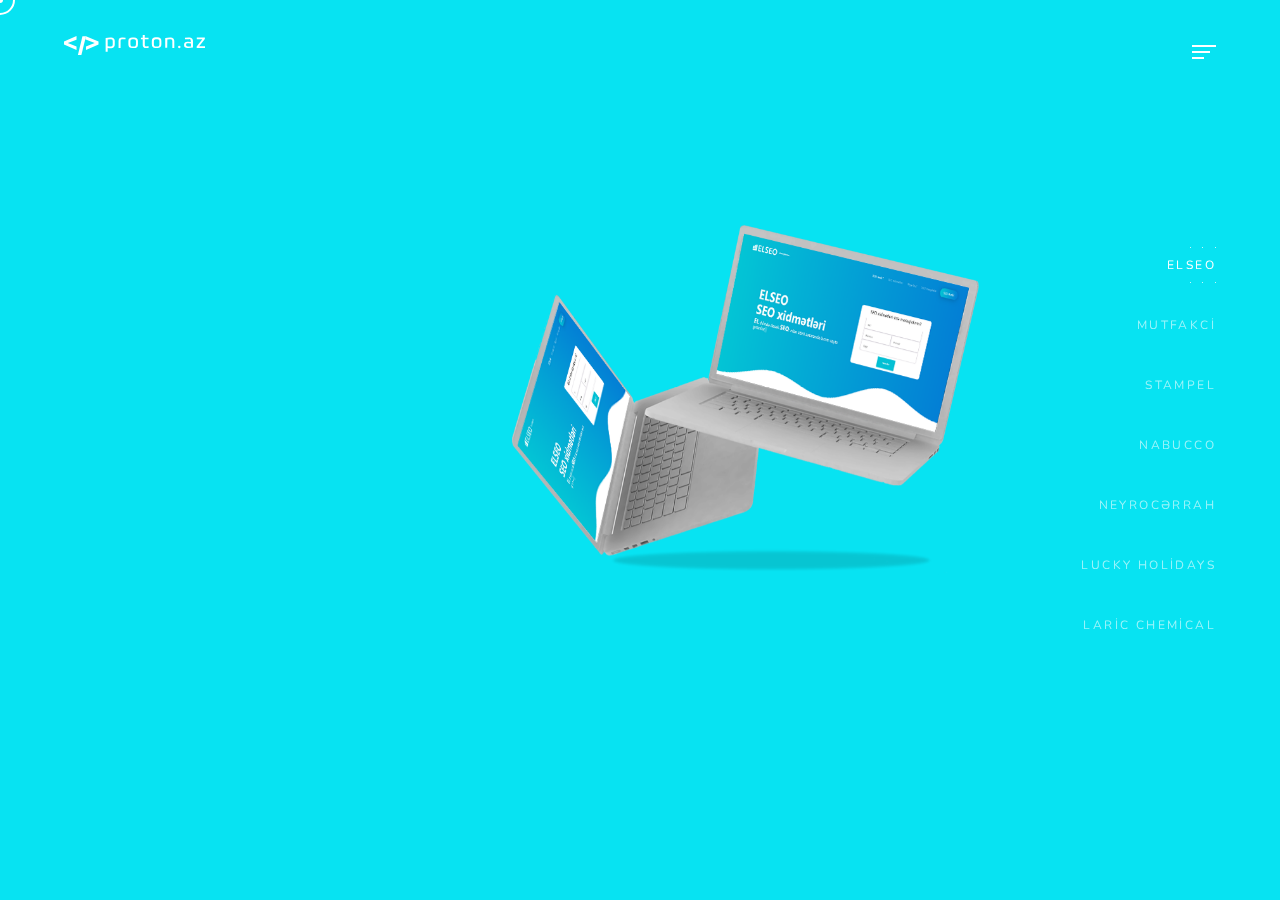
<file: portfolio.html>
<!doctype html>
<html lang="az">
 <meta http-equiv="content-type" content="text/html;charset=UTF-8" /><!-- /Added by HTTrack -->
<head>

<meta charset="UTF-8">
<meta name="viewport" content="width=device-width, user-scalable=no, initial-scale=1.0, maximum-scale=1.0, minimum-scale=1.0">
<meta http-equiv="X-UA-Compatible" content="ie=edge">
<meta name="keywords" content="">
<meta name="description" content="Veb saytlarin yaradilmasi işində təcrübəli komandamızla birlikdə keyfiyyətli sayt hazirlanmasi xidmətini təqdim edirik. Saytlarin Sifarisi Proton.az.">
<meta name="google-site-verification" content="y9ZUhrgAlOfZXvvA_CtsfRyqdGsWeEeKZbGYreh8hP4" />
<link rel="icon" type="image/png" sizes="16x16" href="assets/img/proton-logo.ico">
<title>Potfolio</title>

<link rel="stylesheet" href="assets/css/plugina11d.css?v=10.1">
<link rel="stylesheet" href="assets/css/plugin/jquery.pagepiling.mina11d.css?v=10.1">
<link rel="stylesheet" href="assets/css/plugin/alla11d.css?v=10.1">

<link rel="stylesheet" href="assets/css/maina11d.css?v=10.1">
<link rel="stylesheet" href="assets/css/responsivea11d.css?v=10.1">

</head>
<body class="work">

<header class=" navbar page-header-alpha menu-right topmenu-right background-menu">
<button class="navbar-toggler site-menu-icon" id="navMenuIcon">
<span class="menu-icon menu-icon-random">
<span class="bars">
<span class="bar1"></span>
<span class="bar2"></span>
<span class="bar3"></span>
<span>
</span>
</button>
<a class="navbar-brand" href="#">
<span class="logo cursor-link">
<img class="light-logo" src="assets/img/proton-logo.svg" alt="Logo">
</span>
</a>
<div class="all-menu-wrapper" id="navbarMenu">
<nav class="navbar-mainmenu">
<ul class="navbar-nav mr-auto mr-auto-my">
<li class="nav-item  active">
<a class="nav-link" href="#">Ana Səhifə
<span class="sr-only">(current)</span>
</a>
</li>
<li class="nav-item" data-menuanchor="about">
<a class="nav-link" href="#">Haqqımızda</a>
</li>
<li class="nav-item" data-menuanchor="services">
<a class="nav-link" href="#">Xidmətlər</a>
</li>
<li class="nav-item" data-menuanchor="blog">
<a class="nav-link" href="#">Blog</a>
</li>
<li class="nav-item ">
<a class="nav-link" href="#">Portfolio</a>
</li>
</ul>
</nav>
</div>
</header> 

<nav class="work-nav">
<div class="table">
<div class="valign">
<a class="item-menu  active " data-menuanchor="page0" href="">
<span class="text">Elseo</span></a>
<a class="item-menu " data-menuanchor="page1" href="">
<span class="text">Mutfakci</span></a>
<a class="item-menu " data-menuanchor="page2" href="">
<span class="text">Stampel</span></a>
<a class="item-menu " data-menuanchor="page3" href="">
<span class="text">Nabucco</span></a>
 <a class="item-menu " data-menuanchor="page4" href="">
<span class="text">Neyrocərrah</span></a>
<a class="item-menu " data-menuanchor="page5" href="">
<span class="text">Lucky Holidays</span></a>
<a class="item-menu " data-menuanchor="page6" href="">
<span class="text">Laric Chemical</span></a>
</div>










</div>
</nav>

<div class="pagepiling">

<div class="pp-section work-1">
<div class="layer">

<div class="prx bg-work" id="--1" style='background:#07e3f2;'>

<img class="img-obj" src="assets/img/works/elseo%20(1).png">
</div>
</div>
<div class="container">
<div class="row">
<div class="col-md-8">
<div class="title-work animated fadeInUp delay-0.5s">
<a href="#">
<h3 id="zoom-fade">Elseo</h3>
<p class="sub">Veb-dizayn ve kodlaşdırma</p>
<h4 class="btn-detail">Ətraflı</h4>
</a>
</div>
</div>
</div>
</div>
</div>
<div class="pp-section work-1">
<div class="layer">

<div class="prx bg-work" id="--1" style='background:#400a0a;'>

<img class="img-obj" src="assets/img/works/mutfakci.png">
</div>
</div>
<div class="container">
<div class="row">
<div class="col-md-8">
<div class="title-work animated fadeInUp delay-0.5s">
<a href="#">
<h3 id="zoom-fade">Mutfakci</h3>
<p class="sub">Veb-dizayn ve kodlaşdırma</p>
<h4 class="btn-detail">Ətraflı</h4>
</a>
</div>
</div>
</div>
</div>
</div>
<div class="pp-section work-1">
<div class="layer">

<div class="prx bg-work" id="--1" style='background:#15826d;'>

<img class="img-obj" src="assets/img/works/stampel.png">
</div>
</div>
<div class="container">
<div class="row">
<div class="col-md-8">
<div class="title-work animated fadeInUp delay-0.5s">
<a href="#">
<h3 id="zoom-fade">Stampel</h3>
<p class="sub">Veb-dizayn ve kodlaşdırma</p>
<h4 class="btn-detail">Ətraflı</h4>
</a>
</div>
</div>
</div>
</div>
</div>
<div class="pp-section work-1">
<div class="layer">

<div class="prx bg-work" id="--1" style='background:#b43761;'>

<img class="img-obj" src="assets/img/works/nabucco.png">
</div>
</div>
<div class="container">
<div class="row">
<div class="col-md-8">
<div class="title-work animated fadeInUp delay-0.5s">
<a href="#">
<h3 id="zoom-fade">Nabucco</h3>
<p class="sub">Veb-dizayn ve kodlaşdırma</p>
<h4 class="btn-detail">Ətraflı</h4>
</a>
</div>
</div>
</div>
</div>
</div>
<div class="pp-section work-1">
<div class="layer">

<div class="prx bg-work" id="--1" style='background:#72644a;'>

<img class="img-obj" src="assets/img/works/neyrocerrah.png">
</div>
</div>
<div class="container">
<div class="row">
<div class="col-md-8">
<div class="title-work animated fadeInUp delay-0.5s">
<a href="#">
<h3 id="zoom-fade">Neyrocərrah</h3>
<p class="sub">Veb-dizayn ve kodlaşdırma</p>
<h4 class="btn-detail">Ətraflı</h4>
</a>
</div>
</div>
</div>
</div>
</div>
<div class="pp-section work-1">
<div class="layer">

<div class="prx bg-work" id="--1" style='background:#fc8410;'>

<img class="img-obj" src="assets/img/works/lucky-holidays.png">
</div>
</div>
<div class="container">
<div class="row">
<div class="col-md-8">
<div class="title-work animated fadeInUp delay-0.5s">
<a href="#">
<h3 id="zoom-fade">Lucky Holidays</h3>
<p class="sub">Veb-dizayn ve kodlaşdırma</p>
<h4 class="btn-detail">Ətraflı</h4>
</a>
</div>
</div>
</div>
</div>
</div>
<div class="pp-section work-1">
<div class="layer">

<div class="prx bg-work" id="--1" style='background:#a40249;'>

<img class="img-obj" src="assets/img/works/Group%203.png">
</div>
</div>
<div class="container">
<div class="row">
<div class="col-md-8">
<div class="title-work animated fadeInUp delay-0.5s">
<a href="#">
<h3 id="zoom-fade">Laric Chemical</h3>
<p class="sub">Veb-dizayn ve kodlaşdırma</p>
<h4 class="btn-detail">Ətraflı</h4>
</a>
</div>
</div>
</div>
</div>
</div>
</div>

<div class="social">
<ul>
</ul>
</div>

<div class="cursor cursor-shadow"></div>
<div class="cursor cursor-dot"></div>


<script src="assets/plugins/jquery/js/jquery-3.3.1.min.js" type="12e65305ef2193e09d453c46-text/javascript"></script>
<script src="assets/plugins/bootstrap/js/bootstrap.min.js" type="12e65305ef2193e09d453c46-text/javascript"></script>
<script src="assets/plugins/bootstrap/js/popper.min.js" type="12e65305ef2193e09d453c46-text/javascript"></script>

<script src="assets/plugins/work/plugin-work.js" type="12e65305ef2193e09d453c46-text/javascript"></script>
<script src="assets/plugins/work/work.js" type="12e65305ef2193e09d453c46-text/javascript"></script>
<script src="assets/js/app/vendor/all.js" type="12e65305ef2193e09d453c46-text/javascript"></script>
<script src="assets/js/app/script.js" type="12e65305ef2193e09d453c46-text/javascript"></script>
<script src="assets/js/app/custom.js" type="12e65305ef2193e09d453c46-text/javascript"></script>
<script type="12e65305ef2193e09d453c46-text/javascript">
        var jump = 0;
        var t_height = parseInt($('.work-nav .table').css('height').replace('px', ''));
        var v_height = parseInt($('.work-nav .valign').css('height').replace('px', ''));
        var jumps = parseInt(v_height / t_height);
        var valign = $('.work-nav .valign');


        if (jumps >= 1) {
            $(".work-nav .next").show();
        }
        $(".work-nav .prev").hide();


        $(".work-nav .next").click(function() {
            var top_y = parseInt(valign.css('top').replace('px', ''));

            if (jump < jumps) {
                jump++;
                var top_anim = {
                    'top': -jump * t_height
                };
                valign.animate(top_anim, 500);
            }

            if (jump == jumps) {
                $(".work-nav .next").hide();
            }

            if (jump <= jumps && jumps >= 1) {
                $(".work-nav .prev").show();
            }

            valign.children()[jump * 7].click();
        });

        $(".work-nav .prev").click(function() {
            var top_y = parseInt(valign.css('top').replace('px', ''));

            if (jump > 0) {
                jump--;
                var top_anim = {
                    'top': -jump * t_height
                };
                valign.animate(top_anim, 500);
            }

            if (jump == 0) {
                $(".work-nav .prev").hide();
            }
            if (jump >= 0 && jumps >= 1) {
                $(".work-nav .next").show();
            }

            valign.children()[jump * 7].click();

        });
    </script>

<noscript><iframe src="https://www.googletagmanager.com/ns.html?id=GTM-WG7VDXR"
    height="0" width="0" style="display:none;visibility:hidden"></iframe></noscript>

<script src="cdn-cgi/scripts/7d0fa10a/cloudflare-static/rocket-loader.min.js" data-cf-settings="12e65305ef2193e09d453c46-|49" defer=""></script></body>
</html>
</file>
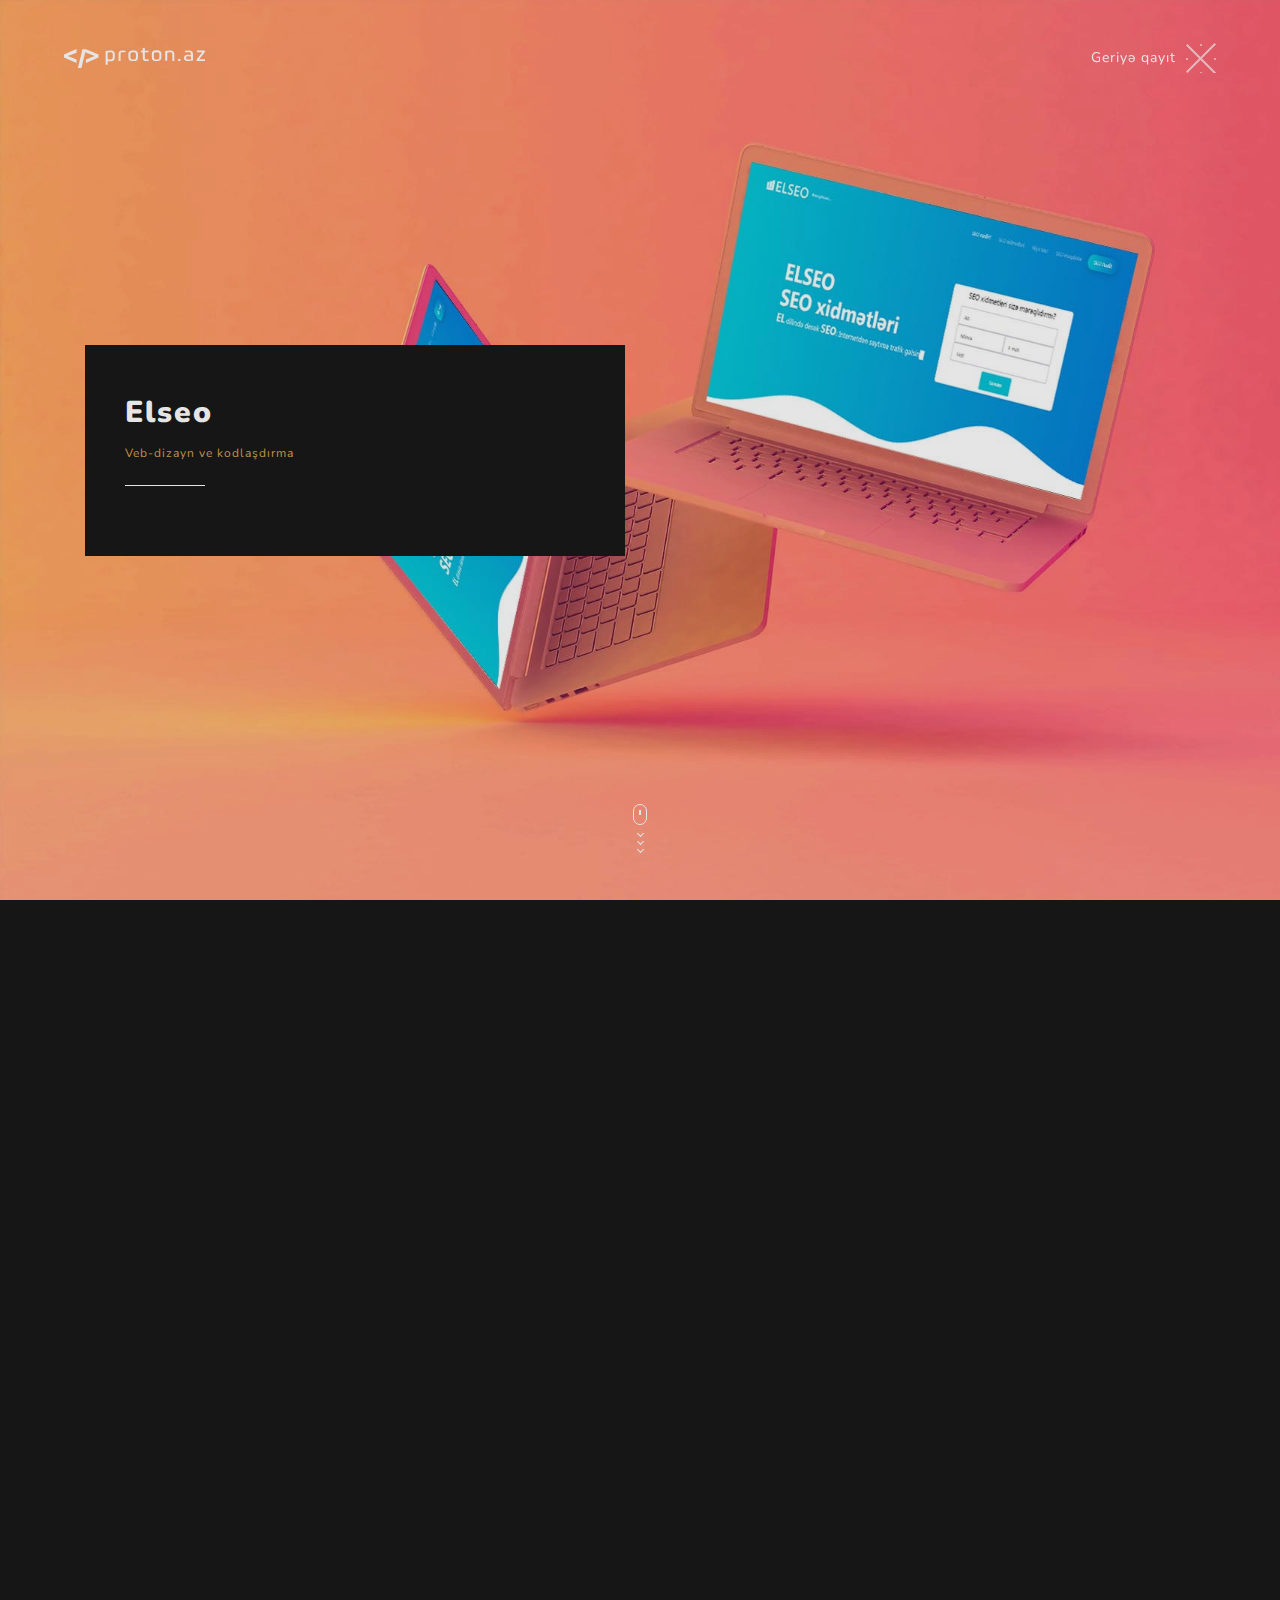
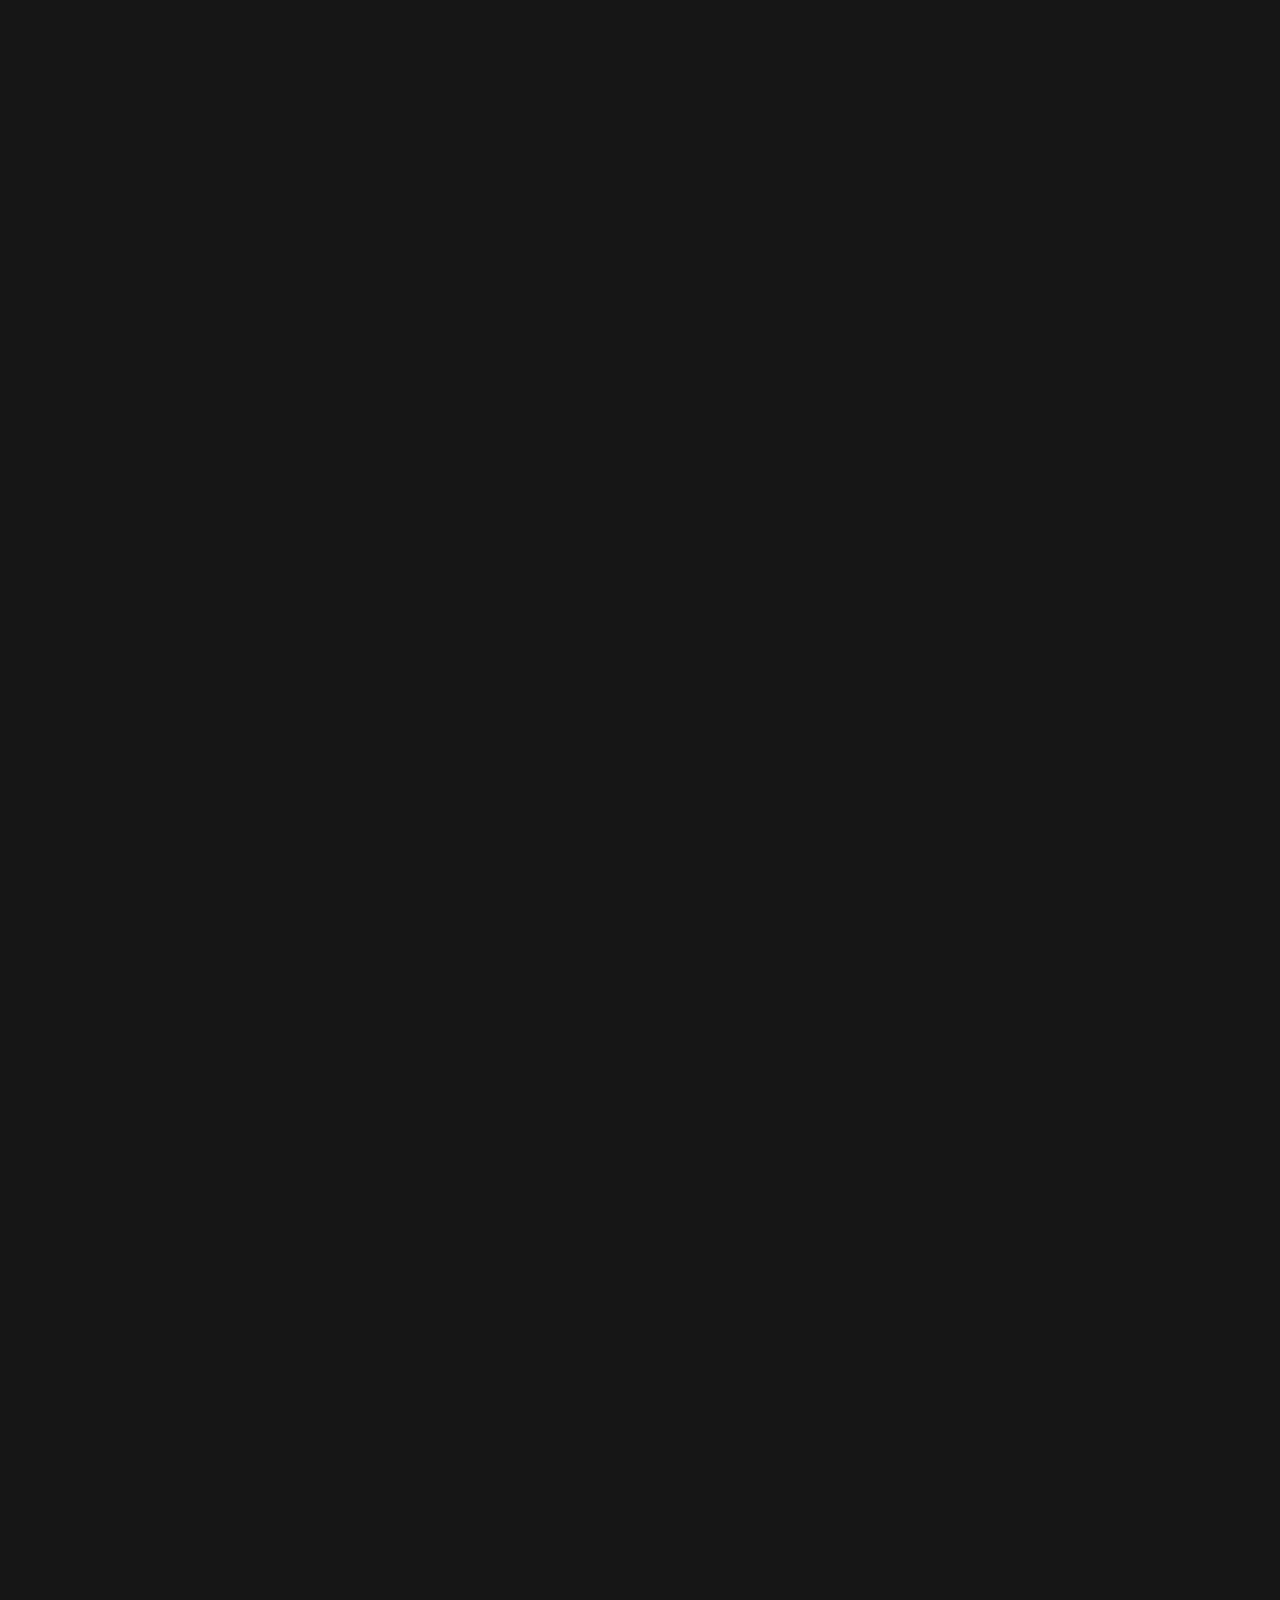
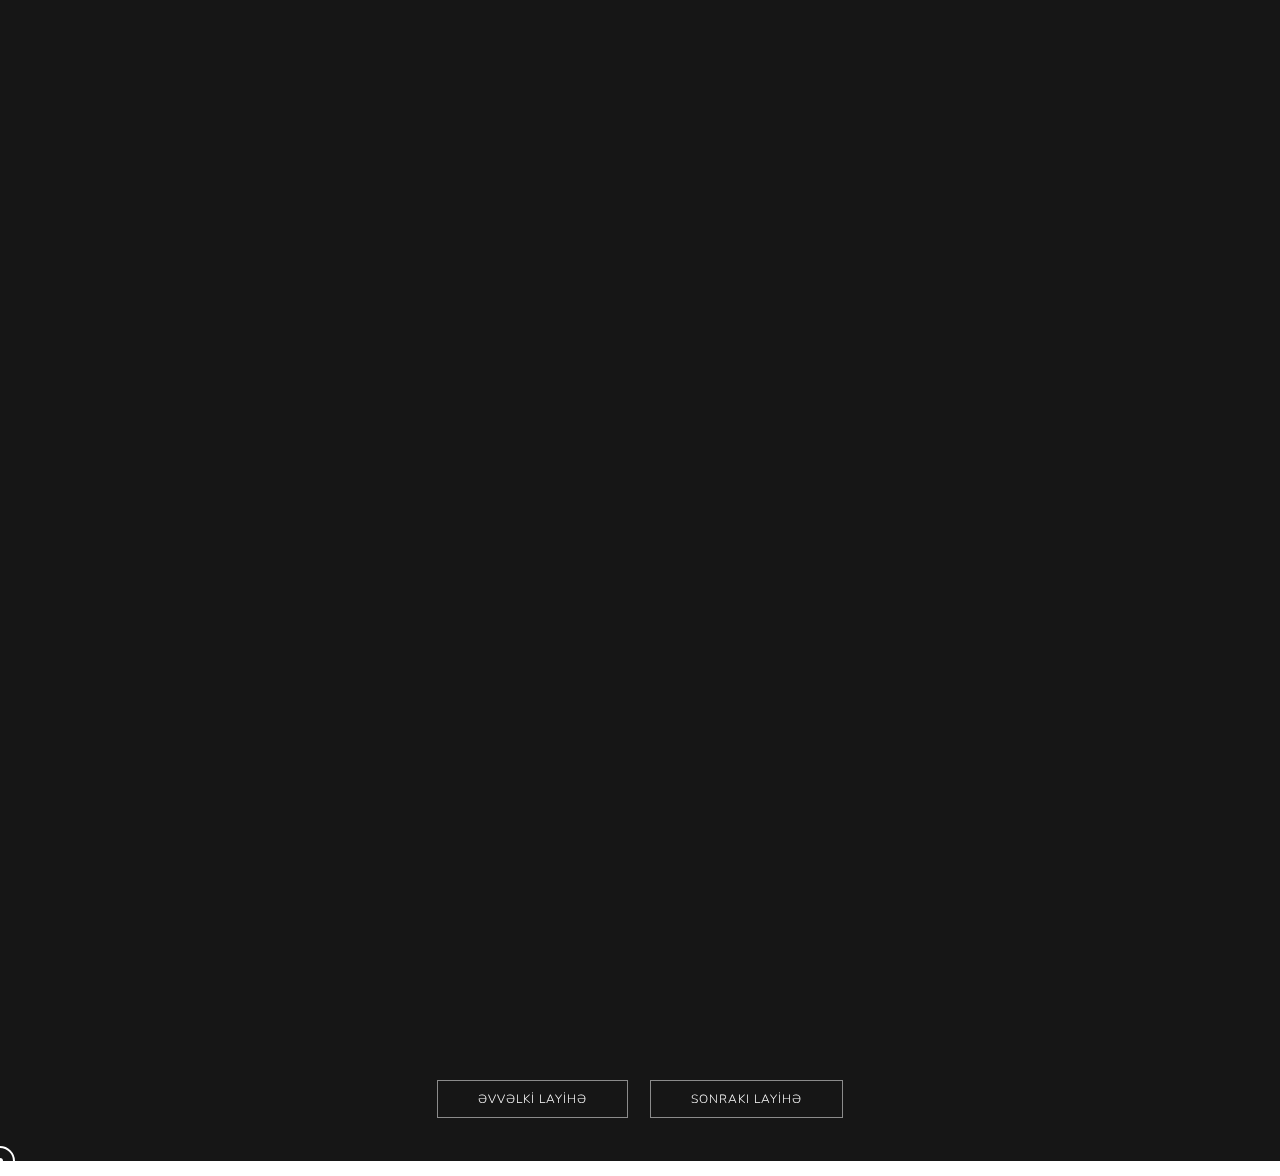
<file: portfolio/portfolio-other.html>
<!DOCTYPE html>
<html lang="az">
  <meta
    http-equiv="content-type"
    content="text/html;charset=UTF-8"
  />
  <head>
    <meta charset="utf-8" />
    <meta
      content="width=device-width, initial-scale=1, shrink-to-fit=no"
      name="viewport"
    />
    <meta
      name="description"
      content="Veb saytlarin yaradilmasi işində təcrübəli komandamızla birlikdə keyfiyyətli sayt hazirlanmasi xidmətini təqdim edirik. Saytlarin Sifarisi Proton.az."
    />
    <meta
      name="google-site-verification"
      content="y9ZUhrgAlOfZXvvA_CtsfRyqdGsWeEeKZbGYreh8hP4"
    />

    <link href="../assets/css/plugin.css" rel="stylesheet" />

    <link href="../assets/css/work-detailb06a.css?v=4.5" rel="stylesheet" />

    <link href="../assets/css/responsive.css" rel="stylesheet" />
    <title>Elseo | Ətraflı</title>
    <link
      rel="icon"
      type="image/png"
      sizes="16x16"
      href="../assets/img/proton-logo.ico"
    />
  </head>
  <body class="work-detail">
    <div class="preloader">
      <img src="../assets/img/preloaderc619.svg?v=1.0" alt="" />
    </div>

    <div
      class="main-detail-bg work-img-1"
      style="background: url(../assets/img/works/elseo.jpg)"
    >
      <a href="#">
        <div id="mouse-scroll">
          <div class="mouse">
            <div class="mouse-in"></div>
          </div>
          <div>
            <span class="down-arrow-1"></span>
            <span class="down-arrow-2"></span>
            <span class="down-arrow-3"></span>
          </div>
        </div>
      </a>
    </div>

    <div class="table">
      <div class="valign">
        <div class="container">
          <div class="row">
            <div class="col-md-6">
              <div class="title-work-detail">
                <h2>Elseo</h2>
                <p class="project">Veb-dizayn ve kodlaşdırma</p>
                <div class="dash"></div>
                <p></p>
              </div>
            </div>
          </div>
        </div>
      </div>
    </div>

    <div class="bg-main mt-full">
      <div class="container">
        <div class="row">
          <div class="col-12 text-center">
            <div class="web-detail">
              <div
                class="image-work multi"
                data-aos-once="true"
                data-aos="fade-up"
              >
                <div class="img-1">
                  <img
                    class="img-fluid js-tilt"
                    src="../assets/img/work-detail/elseo-1.1c619.jpg?v=1.0"
                    alt=""
                  />
                </div>
                <div class="img-2">
                  <img
                    class="img-fluid js-tilt"
                    src="../assets/img/work-detail/elseo-1.2c619.jpg?v=1.0"
                    alt=""
                  />
                </div>
              </div>
              <div class="m-each" data-aos-once="true" data-aos="fade-up">
                <a href="https://elseo.az/" class="btn-link">Sayta Keçid</a>
              </div>
              <div
                class="image-work multi"
                data-aos-once="true"
                data-aos="fade-up"
              >
                <div class="img-1">
                  <img
                    class="img-fluid js-tilt"
                    src="../assets/img/work-detail/elseo-1.3.jpg"
                    alt="3"
                  />
                </div>
                <div class="img-2">
                  <img
                    class="img-fluid js-tilt"
                    src="../assets/img/work-detail/elseo-1.4.jpg"
                    alt=""
                  />
                </div>
              </div>
              <div
                class="image-work multi"
                data-aos-once="true"
                data-aos="fade-up"
              >
                <div class="img-1">
                  <img
                    class="img-fluid js-tilt"
                    src="../assets/img/work-detail/elseo-1.5.jpg"
                    alt=""
                  />
                </div>
                <div class="img-2">
                  <img
                    class="img-fluid js-tilt"
                    src="../assets/img/work-detail/elseo-1.6.jpg"
                    alt=""
                  />
                </div>
              </div>
            </div>

            <ul class="prev-nex-btn">
              <li>
                <a href="#" class="btn-link">Əvvəlki Layihə</a>
              </li>
              <li>
                <a href="#" class="btn-link">Sonrakı Layihə</a>
              </li>
            </ul>
          </div>
        </div>
      </div>
    </div>

    <div class="btn-back">
      <a class="txt" href="#">Geriyə qayıt</a>
      <span>
        <a href="#">
          <img src="../assets/img/work-detail/back.png" alt="" />
        </a>
      </span>
    </div>

    <div class="btn-logo">
      <span>
        <a href="#">
          <img src="../assets/img/proton-logo.svg" alt="Proton" />
        </a>
      </span>
    </div>

    <div class="cursor cursor-shadow"></div>
    <div class="cursor cursor-dot"></div>

    <script
      src="../assets/plugins/jquery/js/jquery-3.3.1.min.js"
      type="c80ba8cd58c25c2eda276da2-text/javascript"
    ></script>

    <script
      src="../assets/js/app/plugin.js"
      type="c80ba8cd58c25c2eda276da2-text/javascript"
    ></script>
    <script
      src="../assets/plugins/tiltjs/vanilla-tilt.min.js"
      type="c80ba8cd58c25c2eda276da2-text/javascript"
    ></script>
    <script type="c80ba8cd58c25c2eda276da2-text/javascript">
      AOS.init();
      $("a").addClass("cursor-link");
      $(window).mousemove(function(e) {
      	$(".cursor").css({
      		left: e.pageX,
      		top: e.pageY
      	})
      })
      $(".cursor-link").on("mouseenter", function() {
      	$('.cursor').addClass("active")
      }).on("mouseleave", function() {
      	$('.cursor').removeClass("active")
      })
      //loader
      $("#loader").fakeLoader({

      	timeToHide: 1, //Time in milliseconds for fakeLoader disappear

      	zIndex: "999", //Default zIndex

      	spinner: "spinner3", //Options: 'spinner1', 'spinner2', 'spinner3', 'spinner4', 'spinner5', 'spinner6', 'spinner7'

      	bgColor: "#111", //Hex, RGB or RGBA colors

      	imagePath: "" //If you want can you insert your custom image

      });
      if($(window).width() > 576) {
        		VanillaTilt.init(document.querySelectorAll(".js-tilt"), {
        			max: 10,
        			speed: 1000,
        		});
      }
      $(window).on('load', function () {
                $('.preloader img').fadeOut();
                $('.preloader').delay(400).fadeOut();
            });
    </script>
    <script
      src="../cdn-cgi/scripts/7d0fa10a/cloudflare-static/rocket-loader.min.js"
      data-cf-settings="c80ba8cd58c25c2eda276da2-|49"
      defer=""
    ></script>
  </body>
</html>
</file>
<file: assets/css/maina11d.css>
@import "https://fonts.googleapis.com/css?family=Nunito";
@import "https://fonts.googleapis.com/css?family=Poppins:400,500,600,700,900";

.text-black {
    color: #1d1d1d !important
}

.text-primary {
    color: #3346d1 !important
}

.text-secondary {
    color: #3f4b62 !important
}

.text-white {
    color: #fff !important
}

.text-black {
    color: #1d1d1d !important
}

audio,
canvas,
img,
svg,
video {
    vertical-align: middle
}



body {
    font-family: Nunito, sans-serif !important;
    font-size: 1rem;
    background-color: #fff;
    color: #1d1d1d;
    margin: 0;
    padding: 0;
    overflow-x: hidden;
    cursor: none
}

li,
ul {
    list-style: none outside none;
    margin: 0
}

iframe {
    border: none
}

li,
ul {
    list-style: none outside none;
    margin: 0;
    font-family: Nunito, sans-serif !important
}

a {
    color: #3346d1;
    cursor: pointer;
    font-family: Nunito, sans-serif !important
}

h1,
h2,
h3,
h4,
h5,
h6 {
    font-family: Nunito, sans-serif !important
}

h3,
h4 {
    font-family: Nunito, sans-serif !important
}

p {
    font-size: 1rem;
    font-family: Nunito, sans-serif !important
}

@media(min-width:601px) {
    p {
        font-size: 1rem;
        font-family: Nunito, sans-serif !important
    }
}

@media(min-width:1400px) {
    p {
        font-size: 1rem;
        font-family: Nunito, sans-serif !important
    }
}

.btn {
    padding: .75rem 1.5rem;
    cursor: pointer;
    min-height: 46px;
    line-height: 1.2;
    border-radius: 0
}

.btn:active,
.btn:focus {
    outline: 0 !important;
    box-shadow: none !important
}

.d-none {
    display: none !important
}

.nav-block {
    width: 100%;
    height: 60px;
    background: rgba(0, 0, 0, .6);
    position: fixed;
    top: 0;
    left: 0;
    transition: .5s;
    z-index: 99
}

.btn.no-border {
    border: none
}





.btn {
    color: #fff;
    border: 1px solid transparent;
    background-color: #3346d1
}

.btn.active,
.btn:active {
    color: #fff
}

.btn:focus,
.btn:hover {
    color: #fff
}






.page-header-alpha {
    -webkit-box-pack: start;
    -ms-flex-pack: start;
    justify-content: flex-start;
    z-index: 9999
}

@media(min-width:768px) {
    .page-header-alpha {
        padding: 0
    }
}

@media(min-width:768px) {
    .page-header-alpha.menu-right .navbar-toggler {
        top: 52px;
        left: auto;
        right: 56px
    }
}

@media(min-width:768px) {
    .page-header-alpha.menu-right .navbar-brand {
        left: 64px
    }
}

@media(min-width:768px) {
    .page-header-alpha.menu-right .navbar-topmenu {
        right: 120px
    }
}

@media(min-width:768px) {
    .page-header-alpha.topmenu-left .navbar-brand {
        left: auto;
        right: 64px;
        margin-right: 0
    }
}

@media(min-width:768px) {
    .page-header-alpha.topmenu-left .navbar-topmenu {
        right: auto;
        left: 64px;
        margin-left: -8px
    }
}

@media(min-width:768px) {
    .page-header-alpha.topmenu-left.menu-left .navbar-topmenu {
        right: auto;
        left: 120px
    }
}

@media(min-width:768px) {
    .page-header-alpha.topmenu-left.menu-right .navbar-brand {
        right: 120px
    }
}

@media(min-width:768px) {
    .page-header-alpha.topmenu-left.menu-right .navbar-topmenu {
        left: 64px
    }
}

@media(min-width:768px) {
    .page-header-alpha.topmenu-center .navbar-topmenu {
        position: fixed;
        top: 32px;
        left: 0;
        right: auto;
        z-index: 10;
        width: 100%;
        display: -webkit-box;
        display: -ms-flexbox;
        display: flex;
        -webkit-box-align: center;
        -ms-flex-align: center;
        align-items: center;
        -webkit-box-pack: center;
        -ms-flex-pack: center;
        justify-content: center
    }
}

@media(min-width:768px) {
    .page-header-alpha.topmenu-center .navbar-topmenu .navbar-nav-menu {
        height: 48px;
        -webkit-box-align: center;
        -ms-flex-align: center;
        align-items: center
    }
}

.page-header-alpha.topmenu-center .navbar-topmenu .navbar-nav-menu .nav-item:last-child {
    margin-right: 0
}

@media(min-width:768px) {
    .page-header-alpha.topmenu-center .navbar-topmenu .navbar-nav-actions {
        position: fixed;
        right: 64px;
        top: 32px
    }
}

@media(min-width:768px) {
    .page-header-alpha.topmenu-center.menu-right .navbar-topmenu .navbar-nav-actions {
        right: 120px
    }
}

.page-header-alpha .navbar-toggler {
    position: fixed;
    top: 8px;
    right: 16px;
    padding: 0;
    border: 0;
    z-index: 999;
    display: block;
    cursor: pointer;
    -webkit-transition: .3s ease-in-out;
    transition: .3s ease-in-out
}

.page-header-alpha .navbar-toggler:focus {
    outline: 0
}

@media(min-width:768px) {
    .page-header-alpha .navbar-toggler {
        top: 52px;
        margin-top: -20px;
        left: 56px;
        right: auto
    }
}

.page-header-alpha .navbar-brand {
    display: -webkit-box;
    display: -ms-flexbox;
    display: flex;
    -webkit-box-orient: horizontal;
    -webkit-box-direction: normal;
    -ms-flex-direction: row;
    flex-direction: row;
    padding: 0;
    -webkit-transition: .3s ease-in-out;
    transition: .3s ease-in-out;
    color: currentColor
}

@media(min-width:768px) {
    .page-header-alpha .navbar-brand {
        position: fixed;
        left: 120px;
        top: 29px;
        z-index: 20
    }
}

.page-header-alpha .navbar-brand .logo img {
    height: 20px;
    width: auto
}

@media(min-width:768px) {
    .page-header-alpha .navbar-brand .logo img {
        height: 20px
    }
}

.page-header-alpha .navbar-brand .text {
    display: -webkit-box;
    display: -ms-flexbox;
    display: flex;
    -webkit-box-pack: center;
    -ms-flex-pack: center;
    justify-content: center;
    -webkit-box-orient: vertical;
    -webkit-box-direction: normal;
    -ms-flex-direction: column;
    flex-direction: column;
    color: currentColor;
    font-size: 1rem;
    margin-left: 8px;
    margin-right: 8px
}

.page-header-alpha .navbar-brand .text .line {
    display: block
}

.page-header-alpha .navbar-brand .text .line.sub {
    font-size: .75rem;
    opacity: .5
}

.page-header-alpha .all-menu-wrapper {
    -webkit-box-pack: end;
    -ms-flex-pack: end;
    justify-content: flex-end;
    position: fixed;
    z-index: 5;
    background: #1d1d1d;
    top: -100%;
    left: 0;
    width: 100%;
    max-height: 100%;
    overflow: auto;
    padding: 48px 32px;
    -webkit-transition: .3s;
    transition: .3s;
    opacity: 0;
    visibility: hidden;
    -webkit-box-shadow: 0 1px 5px rgba(0, 0, 0, .15), 0 0 5px rgba(0, 0, 0, .2);
    box-shadow: 0 1px 5px rgba(0, 0, 0, .15), 0 0 5px rgba(0, 0, 0, .2)
}

.page-header-alpha .all-menu-wrapper.menu-visible {
    top: 0;
    opacity: 1;
    visibility: visible
}

@media(max-width:768px) {
    .page-header-alpha .all-menu-wrapper .navbar-nav .nav-item {
        font-size: 3.5rem;
        opacity: 1
    }

    .page-header-alpha .all-menu-wrapper .navbar-nav .nav-item a {
        text-transform: uppercase;
        font-size: 24px
    }

    .page-header-alpha .all-menu-wrapper .navbar-nav .nav-item a.active {
        color: currentColor
    }

    .page-header-alpha .all-menu-wrapper .navbar-nav .nav-item a.hover {
        color: #3346d1
    }
}

@media(min-width:768px) {
    .page-header-alpha .all-menu-wrapper {
        display: block;
        position: static;
        border-bottom: none;
        -webkit-box-shadow: none;
        box-shadow: none;
        padding: 0;
        top: 0;
        opacity: 1;
        visibility: visible
    }
}

.page-header-alpha .navbar-topmenu {
    -webkit-box-align: center;
    -ms-flex-align: center;
    align-items: center;
    -webkit-transition: .3s ease-in-out;
    transition: .3s ease-in-out;
    -webkit-box-ordinal-group: 3;
    -ms-flex-order: 2;
    order: 2
}

@media(min-width:768px) {
    .page-header-alpha .navbar-topmenu {
        display: -webkit-box;
        display: -ms-flexbox;
        display: flex;
        position: fixed;
        top: 32px;
        right: 64px;
        z-index: 10;
        -webkit-box-ordinal-group: initial;
        -ms-flex-order: initial;
        order: initial
    }
}

@media(min-width:768px) {
    .page-header-alpha .navbar-topmenu .navbar-nav {
        -webkit-box-orient: horizontal;
        -webkit-box-direction: normal;
        -ms-flex-direction: row;
        flex-direction: row
    }
}

@media(min-width:768px) {
    .page-header-alpha .navbar-topmenu .navbar-nav-actions {
        margin-left: 16px
    }
}

.page-header-alpha .navbar-topmenu .navbar-nav-actions .nav-item {
    margin-top: 4px;
    margin-bottom: 4px
}

@media(min-width:768px) {
    .page-header-alpha .navbar-topmenu .navbar-nav-actions .nav-item {
        margin-top: 0;
        margin-bottom: 0;
        margin-left: 8px
    }
}

.page-header-alpha .navbar-topmenu .navbar-nav-menu .nav-item {
    font-family: open sans, opensans, roboto, helvetica, -apple-system, system-ui, BlinkMacSystemFont, sans-serif
}

@media(min-width:768px) {
    .page-header-alpha .navbar-topmenu .navbar-nav-menu .nav-item {
        line-height: 1;
        font-size: 1rem;
        position: relative
    }
}

@media(min-width:768px) {
    .page-header-alpha .navbar-topmenu .navbar-nav-menu .nav-item.bordered {
        border-left: 2px solid rgba(255, 255, 255, .2)
    }
}

.page-header-alpha .navbar-topmenu .navbar-nav-menu .nav-item a {
    color: currentColor;
    opacity: .5
}

.page-header-alpha .navbar-topmenu .navbar-nav-menu .nav-item a:hover {
    opacity: 1
}

@media(min-width:768px) {
    .page-header-alpha .navbar-topmenu .navbar-nav-menu .nav-item a {
        padding: 8px 16px
    }
}

@media(min-width:768px) {
    .page-header-alpha .navbar-topmenu .navbar-nav-menu .nav-item:first-child {
        border-left: none
    }
}

@media(min-width:768px) {
    .page-header-alpha .navbar-topmenu .navbar-nav-menu .nav-item:last-child {
        margin-right: -16px
    }
}

.page-header-alpha .navbar-topmenu .navbar-nav-menu .nav-item.active a {
    color: currentColor;
    opacity: 1
}

.page-header-alpha .navbar-nav-actions {
    -webkit-transition: .3s ease-in-out;
    transition: .3s ease-in-out
}

.page-header-alpha .navbar-mainmenu {
    -webkit-transition: .3s;
    transition: .3s;
    background: rgba(29, 29, 29, .7) !important
}

@media(min-width:768px) {
    .page-header-alpha .navbar-mainmenu {
        position: fixed;
        z-index: 9;
        background: #1d1d1d;
        display: -webkit-box;
        display: -ms-flexbox;
        display: flex;
        -webkit-box-align: center;
        -ms-flex-align: center;
        align-items: center;
        top: 0;
        left: 0;
        height: 100%;
        width: 100%;
        -webkit-transform: translateX(-64px) scale(1.2);
        transform: translateX(-64px) scale(1.2);
        visibility: hidden;
        opacity: 0;
        -webkit-filter: blur(50px);
        filter: blur(50px)
    }
}

@media(min-width:768px) {
    .page-header-alpha .navbar-mainmenu .navbar-nav {
        -webkit-box-orient: vertical;
        -webkit-box-direction: normal;
        -ms-flex-direction: column;
        flex-direction: column
    }
}

.page-header-alpha .navbar-mainmenu .nav-item {
    -webkit-transition: .3s;
    transition: .3s
}

@media(min-width:768px) {
    .page-header-alpha .navbar-mainmenu .nav-item {
        line-height: 1;
        font-size: 4rem
    }
}

@media(min-width:992px) {
    .page-header-alpha .navbar-mainmenu .nav-item {
        line-height: .8;
        font-size: 4rem
    }
}

@media(min-width:768px) and (max-height:480px) {
    .page-header-alpha .navbar-mainmenu .nav-item {
        font-size: 3rem
    }
}

.page-header-alpha .navbar-mainmenu .nav-item a {
    color: #fff;
    -webkit-transition: .3s;
    transition: .3s
}

.page-header-alpha .navbar-mainmenu .nav-item a:hover {
    color: #3346d1;
    text-decoration: none !important
}

@media(min-width:768px) {
    .page-header-alpha .navbar-mainmenu .nav-item {
        text-transform: uppercase;
        opacity: 0;
        -webkit-transform: translateX(-20px);
        transform: translateX(-20px)
    }
}

@media(min-width:768px) {
    .page-header-alpha .navbar-mainmenu .nav-item:nth-child(1) {
        -webkit-transition-delay: .3s;
        transition-delay: .3s
    }

    .page-header-alpha .navbar-mainmenu .nav-item:nth-child(2) {
        -webkit-transition-delay: .4s;
        transition-delay: .4s
    }

    .page-header-alpha .navbar-mainmenu .nav-item:nth-child(3) {
        -webkit-transition-delay: .5s;
        transition-delay: .5s
    }

    .page-header-alpha .navbar-mainmenu .nav-item:nth-child(4) {
        -webkit-transition-delay: .6s;
        transition-delay: .6s
    }

    .page-header-alpha .navbar-mainmenu .nav-item:nth-child(5) {
        -webkit-transition-delay: .7s;
        transition-delay: .7s
    }

    .page-header-alpha .navbar-mainmenu .nav-item:nth-child(6) {
        -webkit-transition-delay: .8s;
        transition-delay: .8s
    }

    .page-header-alpha .navbar-mainmenu .nav-item:nth-child(7) {
        -webkit-transition-delay: .9s;
        transition-delay: .9s
    }

    .page-header-alpha .navbar-mainmenu .nav-item:nth-child(8) {
        -webkit-transition-delay: 1s;
        transition-delay: 1s
    }

    .page-header-alpha .navbar-mainmenu .nav-item:nth-child(9) {
        -webkit-transition-delay: 1.1s;
        transition-delay: 1.1s
    }

    .page-header-alpha .navbar-mainmenu .nav-item:nth-child(10) {
        -webkit-transition-delay: 1.2s;
        transition-delay: 1.2s
    }
}

@media(min-width:768px) {
    .page-header-alpha .navbar-sidebar {
        position: fixed;
        top: 50%;
        right: 64px;
        -webkit-transform: translateY(-50%);
        transform: translateY(-50%);
        display: none
    }
}

@media(max-width:767px) {
    .navbar-sidebar {
        display: none
    }
}

@media(max-width:768px) {
    .background-menu {
        background: #292929
    }
}

@media(min-width:1200px) {
    .page-header-alpha .navbar-sidebar {
        display: block;
        position: fixed;
        top: 50%;
        right: 64px;
        -webkit-transform: translateY(-50%);
        transform: translateY(-50%)
    }
}

.page-header-alpha .navbar-sidebar .nav-item {
    opacity: .5;
    -webkit-transition: .6s;
    transition: .6s;
    padding: 8px;
    margin-bottom: 1px;
    background: rgba(255, 255, 255, .2)
}

.page-header-alpha .navbar-sidebar .nav-item a {
    text-decoration: none;
    color: currentColor
}

.page-header-alpha .navbar-sidebar .nav-item .icon {
    width: 26px;
    height: 26px;
    padding-top: 1px;
    display: inline-block;
    text-align: center;
    color: #fff;
    -webkit-transition: .6s;
    transition: .6s;
    font-size: 1rem
}

.page-header-alpha .navbar-sidebar .nav-item .txt {
    display: inline-block;
    margin-left: .5rem
}

@media(min-width:768px) {
    .page-header-alpha .navbar-sidebar .nav-item .txt {
        margin-left: .5rem
    }
}

.page-header-alpha .navbar-sidebar .nav-item.active {
    opacity: 1;
    background: rgba(255, 255, 255, .3);
    color: #fff
}

.page-header-alpha .all-menu-wrapper.menu-visible .navbar-mainmenu .nav-item {
    text-align: center
}

.page-header-alpha .navbar-sidebar .nav-item.active .icon {
    color: #fff
}

.page-header-alpha .navbar-sidebar .nav-item.active .txt {
    opacity: 1
}

.page-header-alpha .navbar-sidebar .nav-item:hover {
    opacity: 1
}

.page-header-alpha .navbar-sidebar .nav-item:hover .icon {
    color: #fff
}

.page-header-alpha .navbar-sidebar .nav-item:hover .txt {
    opacity: 1
}

@media(min-width:768px) {
    .page-header-alpha .navbar-sidebar.icon-only .txt {
        display: none
    }
}

@media(min-width:768px) {
    .page-header-alpha .navbar-sidebar.text-only .icon {
        display: none
    }
}

@media(min-width:768px) {
    .page-header-alpha .all-menu-wrapper.menu-visible .navbar-mainmenu {
        left: 0;
        -webkit-transform: none;
        transform: none;
        visibility: visible;
        opacity: 1;
        -webkit-filter: none;
        filter: none
    }

    .page-header-alpha .all-menu-wrapper.menu-visible .navbar-mainmenu .nav-item {
        -webkit-transform: none;
        transform: none;
        opacity: 1
    }
}

@media(min-width:768px) {
    .page-header-alpha .navbar-topmenu:before {
        content: "";
        position: fixed;
        top: 0;
        left: 0;
        height: 0;
        width: 100%;
        -webkit-transition: .3s ease-in-out;
        transition: .3s ease-in-out;
        z-index: -1
    }
}

.menu-icon {
    height: 40px;
    width: 40px;
    -webkit-transition: .3s;
    transition: .3s;
    display: inline-block;
    position: relative;
    background: rgba(255, 255, 255, .2)
}

.menu-icon:hover {
    opacity: 1
}

.menu-icon.menu-bg {
    background: #3f4b62
}

@media(min-width:768px) {
    .menu-icon {
        background: 0 0
    }
}

.menu-icon:after {
    display: none
}

.menu-icon .text {
    position: absolute;
    text-align: left;
    top: 13px;
    line-height: 1;
    right: 100%;
    padding-right: 8px;
    text-transform: uppercase;
    font-size: 1rem;
    color: #fff;
    -webkit-transition: .3s;
    transition: .3s
}

@media(min-width:768px) {
    .menu-icon .text {
        top: -100%;
        right: auto;
        left: -20%;
        -webkit-transform: rotate(-90deg);
        transform: rotate(-90deg)
    }
}

.menu-icon .text.hide-menu-visible {
    visibility: visible;
    opacity: 1;
    top: -100%
}

.menu-icon .text.show-menu-visible {
    visibility: hidden;
    opacity: 0;
    top: -200%
}

.menu-icon .bars {
    display: block;
    margin: auto;
    margin-top: 13px;
    width: 24px
}

.menu-icon .bars .bar1,
.menu-icon .bars .bar2,
.menu-icon .bars .bar3 {
    display: block;
    content: "";
    height: 2px;
    width: 100%;
    margin-bottom: 4px;
    -webkit-transition: .3s;
    transition: .3s;
    background: #fff
}

@media(min-width:768px) {

    .menu-icon .bars .bar1,
    .menu-icon .bars .bar2,
    .menu-icon .bars .bar3 {
        background: #fff
    }
}

.menu-icon.menu-icon-thick .bars .bar1,
.menu-icon.menu-icon-thick .bars .bar2,
.menu-icon.menu-icon-thick .bars .bar3 {
    height: 4px;
    border-radius: 4px
}

.menu-icon.menu-icon-random .bars .bar2 {
    width: 18px
}

.menu-icon.menu-icon-random .bars .bar3 {
    width: 12px
}

.menu-icon.menu-icon-dot .bars {
    width: 6px;
    margin-top: 9px
}

.menu-icon.menu-icon-dot .bars .bar1,
.menu-icon.menu-icon-dot .bars .bar2,
.menu-icon.menu-icon-dot .bars .bar3 {
    height: 6px;
    width: 100%;
    background: #fff;
    margin-bottom: 4px;
    border-radius: 20px
}

.menu-icon.menu-visible .text.show-menu-visible {
    visibility: visible;
    opacity: 1;
    top: -100%
}

.menu-icon.menu-visible .text.hide-menu-visible {
    visibility: hidden;
    opacity: 0;
    top: -200%
}

.menu-icon.menu-visible .bars {
    width: 24px;
    margin-top: 13px
}

.menu-icon.menu-visible .bars .bar1,
.menu-icon.menu-visible .bars .bar2,
.menu-icon.menu-visible .bars .bar3 {
    height: 2px;
    width: 100%;
    margin-bottom: 4px;
    border-radius: 0
}

.menu-icon.menu-visible .bars .bar1 {
    -webkit-transform: translateY(6px) rotate(45deg);
    transform: translateY(6px) rotate(45deg);
    -webkit-transform-origin: center;
    transform-origin: center;
    width: 24px
}

.menu-icon.menu-visible .bars .bar3 {
    -webkit-transform: translateY(-6px) rotate(-45deg);
    transform: translateY(-6px) rotate(-45deg);
    -webkit-transform-origin: center;
    transform-origin: center;
    width: 24px
}

.menu-icon.menu-visible .bars .bar2 {
    width: 0
}
@media(max-width:1024px) {
    .mb-32 {
        margin-bottom: 32px
    }
}

@media(max-width:736px) {
    .img-frame-legend-alpha img {
        width: 100%;
        height: auto
    }

    .about-description {
        top: -30px
    }

    .about-section {
        padding-bottom: 0
    }

    .carousel-swiper-beta .legend p {
        margin-bottom: 0
    }

    .carousel-swiper-beta .legend h2 {
        font-size: 1.5rem
    }
}

.mb-32 {
    margin-bottom: 32px
}

.mr-auto-my {
    margin: 0 auto
}

.padding-none {
    padding: 0
}

.item-buttons .item-buttons-purchase {
    padding: 0;
    text-align: left
}

.item-buttons .item-buttons-next {
    padding: 0;
    text-align: right
}

.opacity-75 {
    opacity: .75 !important
}

@media(max-width:736px) {

    .item-buttons .item-buttons-next,
    .item-buttons .item-buttons-purchase {
        text-align: center
    }
}

.cursor {
    --size: 6px;
    height: var(--size);
    width: var(--size);
    border-radius: 50%;
    position: absolute;
    z-index: 10000;
    transform: translate(-50%, -50%);
    pointer-events: none !important
}

.cursor.cursor-shadow {
    background-color: transparent;
    border: 2px solid #fff;
    --size: 30px;
    transition: top .2s, left .2s, width .2s, height .2s, background-color .2s, border-color .2s;
    transition-timing-function: ease-out
}

.cursor.cursor-dot {
    background: #fff;
    transition: width .2s, height .2s
}

.cursor-shadow.active {
    --size: 80px;
    border-color: transparent;
    background-color: rgba(255, 255, 255, .1)
}

.cursor-dot.active {
    --size: 0;
    pointer-events: pointer
}

.layer {
    position: absolute !important;
    top: 0;
    left: 0;
    width: 100%;
    height: 100%
}

.bg-work {
    position: relative;
    height: 100%;
    width: 100%;
    background: #000;
    background-attachment: fixed;
    background-size: cover;
    background-repeat: no-repeat;
    background-position: center bottom
}

.img-obj {
    position: fixed;
    left: 50% !important;
    transform: translateX(-50%) !important;
    right: 0 !important;
    top: 20% !important;
    height: 300px;
    object-fit: cover
}

@media(min-width:600px) {
    .img-obj {
        position: fixed;
        left: 40% !important;
        right: 25% !important;
        top: 25% !important;
        height: 350px;
        transform: translateX(0) !important
    }
}

.title-work {
    opacity: 0;
    transition: all ease-in-out 2s
}

.title-work .animated {
    opacity: 1
}

.work-nav {
    position: absolute;
    width: 200px;
    top: 50%;
    transform: translateY(-50%);
    right: 5%;
    height: 430px;
    overflow: hidden;
    z-index: 99
}

.work-nav .table {
    height: 100%;
    display: flex;
    flex-direction: column;
    overflow: hidden;
    align-items: flex-end;
    position: relative
}

.work-nav .item-menu {
    display: block;
    float: right;
    clear: both;
    letter-spacing: 2.4px
}

.work-nav .next,
.work-nav .prev {
    position: absolute;
    left: 10%
}

.v-scrolled .prev,
.v-scrolled .next {
    position: absolute;
    right: 10%
}

.work-nav .next,
.v-scrolled .next {
    bottom: 0
}

.work-nav .prev,
.v-scrolled .prev {
    top: 0
}

.work-nav .prev span,
.v-scrolled .prev span {
    transform: rotate(180deg)
}

.v-scrolled .text i {
    color: grey !important
}

.work-nav .valign,
.v-scrolled .scroller {
    overflow: visible;
    position: absolute;
    top: 0
}



.text {
    display: block;
    line-height: 60px;
    font-size: 12px;
    color: #fff;
    text-transform: uppercase;
    opacity: .6;
    -moz-transition: all .3s cubic-bezier(.42, 0, 0, .995);
    -o-transition: all .3s cubic-bezier(.42, 0, 0, .995);
    -webkit-transition: all .3s cubic-bezier(.42, 0, 0, .995);
    transition: all .3s cubic-bezier(.42, 0, 0, .995)
}

.text i {
    font-size: 35px;
    color: #fff
}

.item-menu.active .text {
    opacity: 1;
    background: url(../img/works/nav-active.png) no-repeat right center
}

#zoom-fade {
    margin-top: -60px;
    font-size: 40px;
    font-weight: 900;
    color: #d7a150;
    text-decoration: none;
    -webkit-background-clip: text;
    -webkit-text-fill-color: transparent;
    background-image: linear-gradient(to right, #feac43, #feac43 50%, #fff 50%);
    background-size: 200% 100%;
    background-position: 100%;
    -webkit-transition: all .3s cubic-bezier(0, 0, .23, 1);
    -o-transition: all .3s cubic-bezier(0, 0, .23, 1);
    -moz-transition: all .3s cubic-bezier(0, 0, .23, 1);
    transition: all .3s cubic-bezier(0, 0, .23, 1)
}

#zoom-fade:hover {
    background-position: 0
}

.sub {
    background: url(../img/works/work-sub.png) no-repeat left center;
    padding-left: 30px;
    background-size: contain;
    color: #fff;
    opacity: .7;
    font-weight: 500;
    letter-spacing: 1px
}

.title-work {
    position: absolute
}

.btn-detail {
    opacity: .5;
    position: absolute;
    font-size: 12px;
    color: #fff;
    font-weight: 400;
    font-style: italic;
    padding-right: 130px;
    background: url(../img/works/detail-to.png) no-repeat right center
}

.btn-detail:hover {
    opacity: 1;
    -webkit-transition: all .3s cubic-bezier(0, 0, .23, 1);
    -o-transition: all .3s cubic-bezier(0, 0, .23, 1);
    -moz-transition: all .3s cubic-bezier(0, 0, .23, 1);
    transition: all .3s cubic-bezier(0, 0, .23, 1)
}
.container {
    padding: 0
}

img {
    max-width: 100%
}

input:placeholder {
    opacity: 1
}

.full-height .container,
.full-height .container>.row,
.full-height>.row {
    height: 100%
}





#type-text-block h1 {
    font-size: 2.5rem;
    font-weight: 600;
    font-family: Nunito, sans-serif !important
}

.row {
    margin-left: 0 !important;
    margin-right: 0 !important



}
.logo-menu {
    display: inline-block !important;
    top: 8px !important;
    transition: .2s !important
}
</file>
<file: assets/css/responsivea11d.css>
@media only screen and (max-width:600px),(max-height:600px){h1{font-size:30px;letter-spacing:3px}.outer-page{padding:5px}.nav-lr{display:none}.decor{opacity:.05}.button_container{display:none}.logo{display:block}.m-logo{display:block;position:absolute;top:20px;left:50%;z-index:10;height:50px;margin-left:-20px}.m-navbar-left{display:block;position:absolute;top:35px;left:10%;z-index:10}.button_container{right:5%}.m-navbar-right{display:block;position:absolute;top:35px;right:10%;z-index:10}.m-navbar-left span,.m-navbar-right span{color:#fff;letter-spacing:1px;font-size:12px;font-weight:700}.title-personal{width:80%;margin-left:10%}.title-personal h1{font-size:60px}.title-personal p{font-size:14px}.social{text-align:right;width:100%;bottom:2px;right:10%}.social ul{padding:0}.social ul li a{font-size:14px}.copyright{text-align:left;width:100%;font-size:9px;bottom:2px;left:10%}.row .col-md-8{position:unset}.title-work{position:absolute;width:90%;left:5%;bottom:15%;padding:30px;border:1px solid #fff;background:rgba(0,0,0,.5)}.work-nav{display:none}#zoom-fade,.btn-detail{position:relative}#zoom-fade{font-size:24px;margin:0}.sub{background:0 0;padding-left:0;margin:20px 0;font-size:14px;line-height:20px}.btn-detail{float:left}.work .social{display:none}.img-obj-1,.img-obj-2,.img-obj-3,.img-obj-4,.img-obj-5,.img-obj-6{width:70%;height:70%;left:15%!important;top:15%!important}.bottom-nav-m{position:fixed;z-index:11;bottom:20px;right:20px;color:#fff;font-size:12px;background:url(../img/works/next-mobile.png) no-repeat left center;padding:10px 0 10px 25px}.title-about h2{font-weight:800;font-size:20px;line-height:36px;letter-spacing:1px}.about .bg-white,.about .bg-main{padding:30px 0}.about h2{font-size:18px}.email{padding:100px 0 50px}.footer{margin-top:10px!important;text-align:center}}@media(max-width:1199.98px){h1{font-size:40px;letter-spacing:3px}*,:before,:after{cursor:auto}.cursor-dot-outline{display:none}.cursor-dot{display:none}}
</file>
<file: assets/css/work-detailb06a.css>
@import "https://fonts.googleapis.com/css?family=Nunito";body{font-family:nunito,sans-serif!important;font-size:1rem;background-color:#fff;color:#1d1d1d;margin:0;padding:0;overflow-x:hidden;cursor:none}#mouse-scroll{style:block;position:absolute;margin:auto;left:50%;bottom:5%;-webkit-transform:translateX(-50%);z-index:2}#mouse-scroll span{display:block;width:5px;height:5px;-ms-transform:rotate(45deg);-webkit-transform:rotate(45deg);transform:rotate(45deg);transform:rotate(45deg);border-right:1px solid #fff;border-bottom:1px solid #fff;margin:0 0 3px 5px}#mouse-scroll .mouse{height:21px;width:14px;border-radius:10px;-webkit-transform:none;-ms-transform:none;transform:none;border:1px solid #fff;top:170px}#mouse-scroll .down-arrow-1{margin-top:6px}#mouse-scroll .down-arrow-1,#mouse-scroll .down-arrow-2,#mouse-scroll .down-arrow-3{-webkit-animation:mouse-scroll 1s infinite;-moz-animation:mouse-scroll 1s infinite}#mouse-croll .down-arrow-1{-webkit-animation-delay:.1s;-moz-animation-delay:.1s;-webkit-animation-direction:alternate}#mouse-scroll .down-arrow-2{-webkit-animation-delay:.2s;-moz-animation-delay:.2s;-webkit-animation-direction:alternate}#mouse-scroll .down-arrow-3{-webkit-animation-delay:.3s;-moz-animation-dekay:.3s;-webkit-animation-direction:alternate}#mouse-scroll .mouse-in{height:5px;width:2px;display:block;margin:5px auto;background:#fff;position:relative;-webkit-animation:animated-mouse 1.2s ease infinite;moz-animation:mouse-animated 1.2s ease infinite}@-webkit-keyframes animated-mouse{0%{opacity:1;-webkit-transform:translateY(0);-ms-transform:translateY(0);transform:translateY(0)}100%{opacity:0;-webkit-transform:translateY(6px);-ms-transform:translateY(6px);transform:translateY(6px)}}@-webkit-keyframes mouse-scroll{0%{opacity:1}50%{opacity:.5}100%{opacity:1}}@keyframes mouse-scroll{0%{opacity:0}50%{opacity:.5}100%{opacity:1}}.cursor{--size: 6px;height:var(--size);width:var(--size);border-radius:50%;position:absolute;z-index:10000;transform:translate(-50%,-50%);pointer-events:none!important}.cursor.cursor-shadow{background-color:transparent;border:2px solid #fff;--size: 30px;transition:top .2s,left .2s,width .2s,height .2s,background-color .2s,border-color .2s;transition-timing-function:ease-out}.cursor.cursor-dot{background:#fff;transition:width .2s,height .2s}.cursor-shadow.active{--size: 80px;border-color:transparent;background-color:rgba(255,255,255,.1)}.cursor-dot.active{--size: 0;pointer-events:pointer}.btn-link{color:#fff;cursor:pointer;font-size:16px;font-weight:600;letter-spacing:3px;padding:10px 40px;position:relative;text-decoration:none;text-transform:uppercase;width:100%;border:0 solid;box-shadow:inset 0 0 20px transparent;outline:1px solid;outline-color:rgba(255,255,255,.5);outline-offset:0;text-shadow:none;transition:all 1250ms cubic-bezier(.19,1,.22,1)}.btn-link:hover{color:#fff;border-radius:0;border:1px solid;outline-color:transparent;outline-offset:15px;text-decoration:none}.cursor.cursor-dot{background:#fff;transition:width .2s,height .2s}.cursor-shadow.active{--size: 80px;border-color:transparent;background-color:rgba(255,255,255,.1)}.cursor-dot.active{--size: 0;pointer-events:pointer}.btn-logo{position:fixed;top:5%;left:5%;z-index:10;color:#fff}.btn-logo img{height:20px}.btn-back{position:fixed;top:5%;right:5%;z-index:10;color:#fff}.btn-back a.txt{padding-right:40px;font-weight:400;font-size:14px;letter-spacing:1px;line-height:24px;color:#fff;font-family:nunito,sans-serif!important}.btn-back span{top:0;margin-top:-2px;opacity:.7;position:absolute;right:0;transition:all 100ms ease-in-out;font-family:nunito,sans-serif!important}.btn-back:hover span{opacity:1;-ms-transform:rotate(90deg);-webkit-transform:rotate(90deg);transform:rotate(90deg)}.m-each{padding:50px 0}.work-detail .table{top:0}.main-detail-bg{position:fixed;height:100%;width:100%;top:0;left:0;background:#000;z-index:-3;background-size:cover!important}.main-detail-bg-1{position:fixed;height:100%;width:100%;top:0;left:0;background:url(../img/work-detail/elseo.jpg) center center;z-index:-3;background-size:cover}.main-detail-bg-2{position:fixed;height:100%;width:100%;top:0;left:0;background:url(../img/work-detail/stampel.jpg) center center;z-index:-3;background-size:cover}.main-detail-bg-3{position:fixed;height:100%;width:100%;top:0;left:0;background:url(../img/work-detail/mutfakci.jpg) center center;z-index:-3;background-size:cover}.main-detail-bg-4{position:fixed;height:100%;width:100%;top:0;left:0;background:url(../img/work-detail/nabucco.jpg) center center;z-index:-3;background-size:cover}.main-detail-bg-5{position:fixed;height:100%;width:100%;top:0;left:0;background:url(../img/work-detail/neyrocerrah.jpg) center center;z-index:-3;background-size:cover}.main-detail-bg-6{position:fixed;height:100%;width:100%;top:0;left:0;background:url(../img/work-detail/estebel.jpg) center center;z-index:-3;background-size:cover}.valign{display:table-cell;height:100%;vertical-align:middle}.table{position:absolute;display:table;width:100%;height:100%;z-index:3}.valign h1,h5{text-align:center}.title-work-detail{background:#161616;padding:50px 40px}.dash{width:80px;height:1px;background:#fff;margin:20px 0}.title-work-detail h2,.web-detail h3{font-size:30px;font-weight:900;letter-spacing:2px;color:#fff;font-family:nunito,sans-serif!important}.title-work-detail p,.web-detail p{margin-top:10px;font-weight:400;font-size:14px;letter-spacing:1px;line-height:24px;font-family:nunito,sans-serif!important;color:#fff}.web-detail h3{margin-bottom:20px;font-family:nunito,sans-serif!important}.web-detail h3:after{content:'';height:40px;width:2px;background:#d7a150;position:absolute;left:50%;margin-top:50px}p.project{font-size:12px;font-family:nunito,sans-serif!important;color:#d7a150}.bg-main{background:#161616}.bg-white{background:#fff}.bg-white p{color:#2e2e2e;margin:50px 0;font-weight:400;font-size:14px;letter-spacing:1px;line-height:24px;font-family:nunito,sans-serif!important}.mt-full{margin-top:100vh}.web-detail{padding:100px 0 40px}.image-work{margin-top:30px}ul.prev-nex-btn{padding:0}.prev-nex-btn li{display:inline-block;margin:0 10px}.prev-nex-btn li a{color:#fff;font-weight:300;font-size:12px;letter-spacing:1px;line-height:24px;font-family:nunito,sans-serif!important}body.preloader-site{overflow:hidden}.preloader-wrapper{height:100%;width:100%;background:#fff;position:fixed;top:0;left:0;z-index:9999999}.preloader-wrapper .preloader{position:absolute;top:50%;left:50%;-webkit-transform:translate(-50%,-50%);transform:translate(-50%,-50%);width:120px}.preloader-wrapper .preloader img{width:100%;height:auto}.web-detail{padding-bottom:0}.image-work{margin:0;width:100%}.image-work:not(:first-of-type):not(:last-of-type){margin-bottom:100px}.image-work.multi>div{position:relative;width:50%;height:auto;transition:all 250ms;-webkit-transition:all 250ms;-moz-transition:all 250ms;-ms-transition:all 250ms;-o-transition:all 250ms}.image-work.multi .img-1{margin-left:12.5%}.image-work.multi .img-2{margin-top:-37.5%;margin-left:37.5%}.image-work.multi:first-child .img-1{transform:perspective(1000px) rotateY(15deg)}.image-work.multi:first-child .img-2{transform:perspective(1000px) rotateY(-15deg)}.image-work.multi:nth-child(2n+3) .img-1{transform:perspective(1000px) rotateY(15deg)}.image-work.multi:nth-child(2n+3) .img-2{transform:perspective(1000px) rotateY(15deg)}.image-work.multi:nth-child(2n+2) .img-1{transform:perspective(1000px) rotateY(-15deg)}.image-work.multi:nth-child(2n+2) .img-2{transform:perspective(1000px) rotateY(-15deg)}.image-work.multi .img-fluid{width:100%;height:auto;box-shadow:0 0 15px 0 rgba(0,0,0,.5)}.image-work.single .img-fluid{width:75%;height:auto;box-shadow:0 0 15px 0 rgba(0,0,0,.5)}ul.prev-nex-btn{margin:50px 0}.preloader{position:fixed;left:0;top:0;width:100%;height:100vh;background:#1d1d1d;display:flex;align-items:center;justify-content:center;z-index:99999}.preloader img{width:150px;height:150px}@media(max-width:575px){}
</file>
<file: assets/css/responsive.css>
@media only screen and (max-width:600px),(max-height:600px){h1{font-size:30px;letter-spacing:3px}.outer-page{padding:5px}.nav-lr{display:none}.decor{opacity:.05}.button_container{display:none}.logo{display:block}.m-logo{display:block;position:absolute;top:20px;left:50%;z-index:10;height:50px;margin-left:-20px}.m-navbar-left{display:block;position:absolute;top:35px;left:10%;z-index:10}.button_container{right:5%}.m-navbar-right{display:block;position:absolute;top:35px;right:10%;z-index:10}.m-navbar-left span,.m-navbar-right span{color:#fff;letter-spacing:1px;font-size:12px;font-weight:700}.title-personal{width:80%;margin-left:10%}.title-personal h1{font-size:60px}.title-personal p{font-size:14px}.social{text-align:right;width:100%;bottom:2px;right:10%}.social ul{padding:0}.social ul li a{font-size:14px}.copyright{text-align:left;width:100%;font-size:9px;bottom:2px;left:10%}.row .col-md-8{position:unset}.title-work{position:absolute;width:90%;left:5%;bottom:15%;padding:30px;border:1px solid #fff;background:rgba(0,0,0,.5)}.work-nav{display:none}#zoom-fade,.btn-detail{position:relative}#zoom-fade{font-size:24px;margin:0}.sub{background:0 0;padding-left:0;margin:20px 0;font-size:14px;line-height:20px}.btn-detail{float:left}.work .social{display:none}.img-obj-1,.img-obj-2,.img-obj-3,.img-obj-4,.img-obj-5,.img-obj-6{width:70%;height:70%;left:15%!important;top:15%!important}.bottom-nav-m{position:fixed;z-index:11;bottom:20px;right:20px;color:#fff;font-size:12px;background:url(../img/works/next-mobile.png) no-repeat left center;padding:10px 0 10px 25px}.title-about h2{font-weight:800;font-size:20px;line-height:36px;letter-spacing:1px}.about .bg-white,.about .bg-main{padding:30px 0}.about h2{font-size:18px}.email{padding:100px 0 50px}.footer{margin-top:10px!important;text-align:center}}@media(max-width:1199.98px){h1{font-size:40px;letter-spacing:3px}*,:before,:after{cursor:auto}.cursor-dot-outline{display:none}.cursor-dot{display:none}}
</file>
<file: assets/css/plugina11d.css>
@import "plugin/all.css";@import 
"plugin/bootstrap.min.css";@import 
"plugin/loader.css";@import 
"plugin/animate.min.css";
@import "plugin/aos.css"
</file>
<file: assets/css/plugin.css>
@import "plugin/all.css";
@import "plugin/bootstrap.min.css";
@import "plugin/loader.css";@import 
"plugin/animate.min.css";
@import "plugin/aos.css"
</file>
